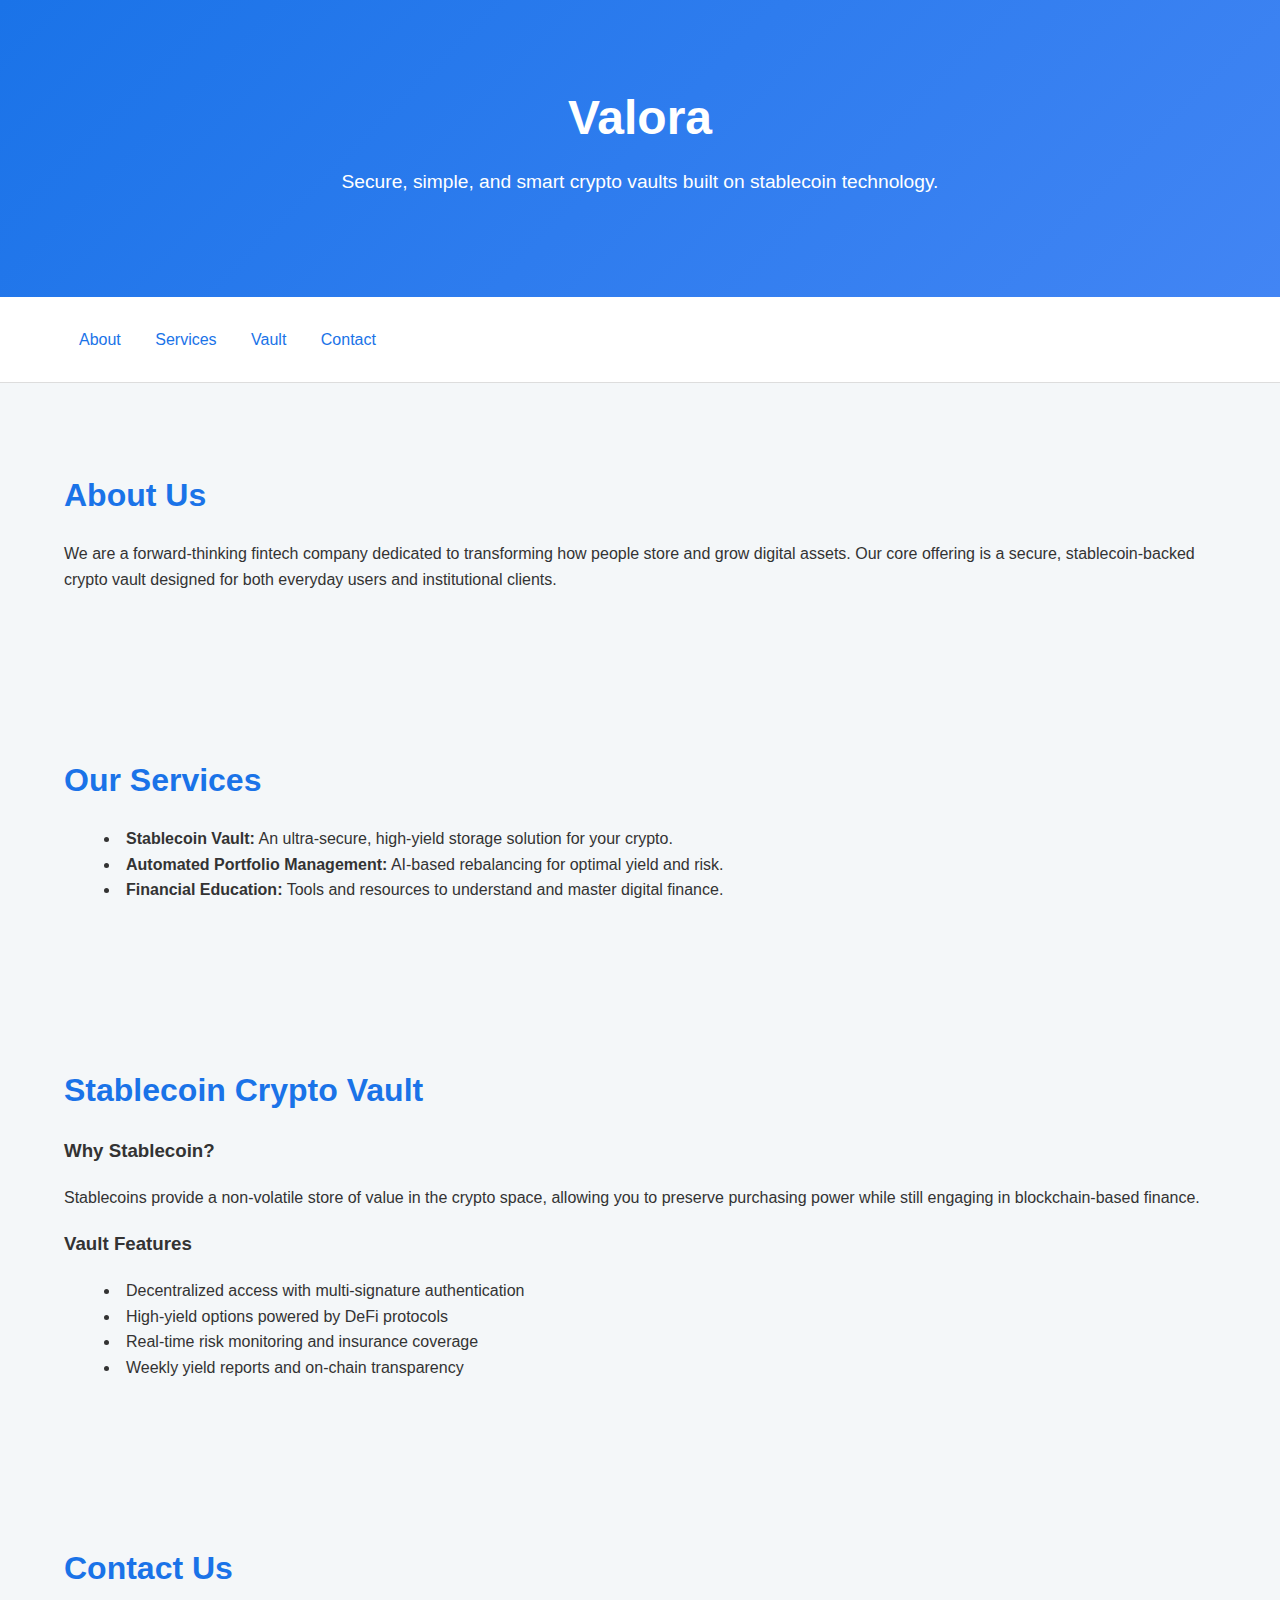
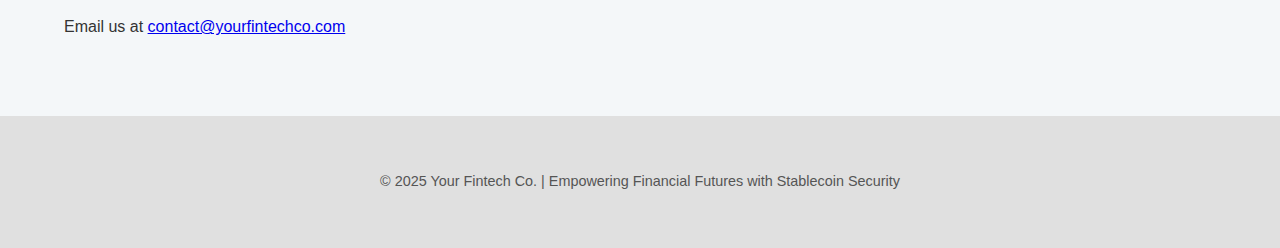
<file: index.html>
<!DOCTYPE html>
<html lang="en">
<head>
  <meta charset="UTF-8" />
  <meta name="viewport" content="width=device-width, initial-scale=1.0" />
  <title>Valora</title>
  <link rel="stylesheet" href="style.css" />
</head>
<body>
  <header>
    <div class="container">
      <h1>Valora</h1>
      <p>Secure, simple, and smart crypto vaults built on stablecoin technology.</p>
    </div>
  </header>

  <nav>
    <div class="container">
      <a href="#about">About</a>
      <a href="#services">Services</a>
      <a href="#vault">Vault</a>
      <a href="#contact">Contact</a>
    </div>
  </nav>

  <section id="about">
    <div class="container">
      <h2>About Us</h2>
      <p>We are a forward-thinking fintech company dedicated to transforming how people store and grow digital assets. Our core offering is a secure, stablecoin-backed crypto vault designed for both everyday users and institutional clients.</p>
    </div>
  </section>

  <section id="services">
    <div class="container">
      <h2>Our Services</h2>
      <ul>
        <li><strong>Stablecoin Vault:</strong> An ultra-secure, high-yield storage solution for your crypto.</li>
        <li><strong>Automated Portfolio Management:</strong> AI-based rebalancing for optimal yield and risk.</li>
        <li><strong>Financial Education:</strong> Tools and resources to understand and master digital finance.</li>
      </ul>
    </div>
  </section>

  <section id="vault">
    <div class="container">
      <h2>Stablecoin Crypto Vault</h2>
      <div class="vault-feature">
        <h3>Why Stablecoin?</h3>
        <p>Stablecoins provide a non-volatile store of value in the crypto space, allowing you to preserve purchasing power while still engaging in blockchain-based finance.</p>
      </div>
      <div class="vault-feature">
        <h3>Vault Features</h3>
        <ul>
          <li>Decentralized access with multi-signature authentication</li>
          <li>High-yield options powered by DeFi protocols</li>
          <li>Real-time risk monitoring and insurance coverage</li>
          <li>Weekly yield reports and on-chain transparency</li>
        </ul>
      </div>
    </div>
  </section>

  <section id="contact">
    <div class="container">
      <h2>Contact Us</h2>
      <p>Email us at <a href="mailto:contact@yourfintechco.com">contact@yourfintechco.com</a></p>
    </div>
  </section>

  <footer>
    <div class="container">
      <p>© 2025 Your Fintech Co. | Empowering Financial Futures with Stablecoin Security</p>
    </div>
  </footer>
</body>
</html>
</file>
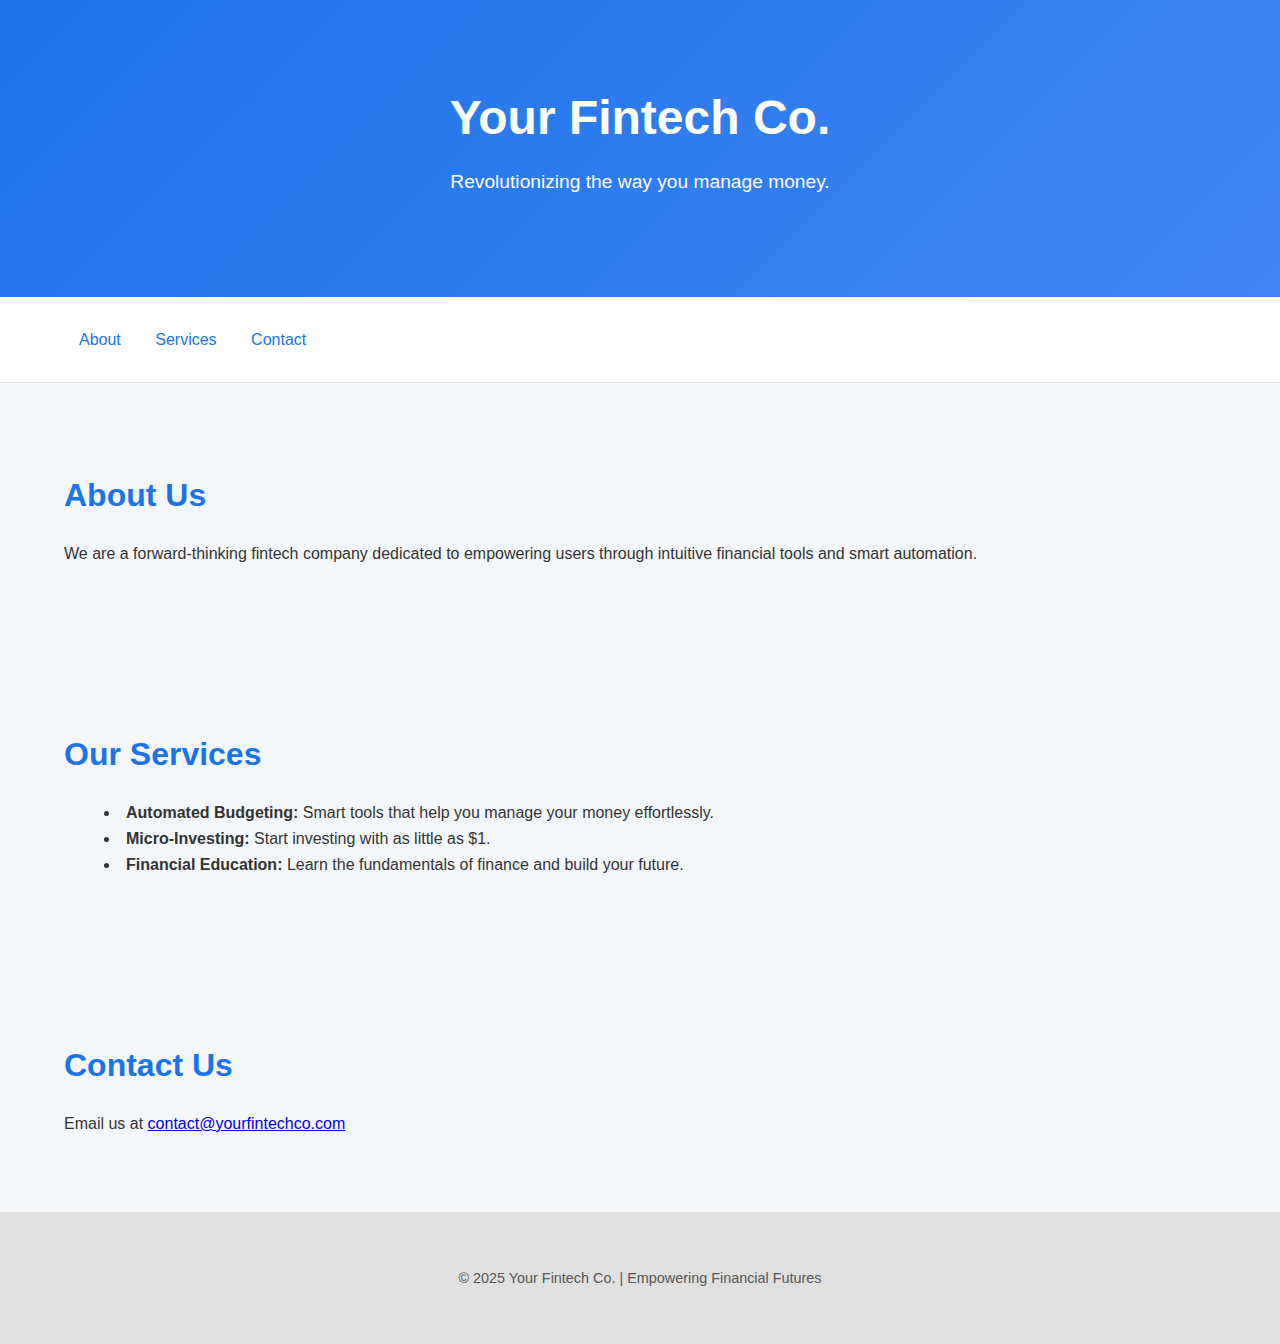
<file: <!DOCTYPE html>.html>
<!DOCTYPE html>
<html lang="en">
<head>
  <meta charset="UTF-8" />
  <meta name="viewport" content="width=device-width, initial-scale=1.0" />
  <title>Your Fintech Company</title>
  <link rel="stylesheet" href="style.css" />
</head>
<body>
  <header>
    <div class="container">
      <h1>Your Fintech Co.</h1>
      <p>Revolutionizing the way you manage money.</p>
    </div>
  </header>

  <nav>
    <div class="container">
      <a href="#about">About</a>
      <a href="#services">Services</a>
      <a href="#contact">Contact</a>
    </div>
  </nav>

  <section id="about">
    <div class="container">
      <h2>About Us</h2>
      <p>We are a forward-thinking fintech company dedicated to empowering users through intuitive financial tools and smart automation.</p>
    </div>
  </section>

  <section id="services">
    <div class="container">
      <h2>Our Services</h2>
      <ul>
        <li><strong>Automated Budgeting:</strong> Smart tools that help you manage your money effortlessly.</li>
        <li><strong>Micro-Investing:</strong> Start investing with as little as $1.</li>
        <li><strong>Financial Education:</strong> Learn the fundamentals of finance and build your future.</li>
      </ul>
    </div>
  </section>

  <section id="contact">
    <div class="container">
      <h2>Contact Us</h2>
      <p>Email us at <a href="mailto:contact@yourfintechco.com">contact@yourfintechco.com</a></p>
    </div>
  </section>

  <footer>
    <div class="container">
      <p>© 2025 Your Fintech Co. | Empowering Financial Futures</p>
    </div>
  </footer>
</body>
</html>
</file>
<file: style.css>
/* Base Styles */
body {
    font-family: 'Segoe UI', sans-serif;
    margin: 0;
    padding: 0;
    background-color: #f4f7f9;
    color: #333;
    line-height: 1.6;
  }
  
  .container {
    width: 90%;
    max-width: 1200px;
    margin: auto;
    padding: 20px 0;
  }
  
  /* Header */
  header {
    background: linear-gradient(135deg, #1a73e8, #4285f4);
    color: white;
    padding: 60px 0;
    text-align: center;
  }
  
  header h1 {
    margin: 0;
    font-size: 3em;
  }
  
  header p {
    font-size: 1.2em;
    margin-top: 10px;
  }
  
  /* Navigation */
  nav {
    background: #fff;
    border-bottom: 1px solid #ddd;
    padding: 10px 0;
  }
  
  nav a {
    margin: 0 15px;
    text-decoration: none;
    color: #1a73e8;
    font-weight: 500;
  }
  
  nav a:hover {
    text-decoration: underline;
  }
  
  /* Sections */
  section {
    padding: 40px 0;
  }
  
  section h2 {
    font-size: 2em;
    margin-bottom: 20px;
    color: #1a73e8;
  }
  
  ul {
    list-style: disc inside;
  }
  
  /* Footer */
  footer {
    background: #e0e0e0;
    text-align: center;
    padding: 20px 0;
    font-size: 0.9em;
    color: #555;
  }
</file>
